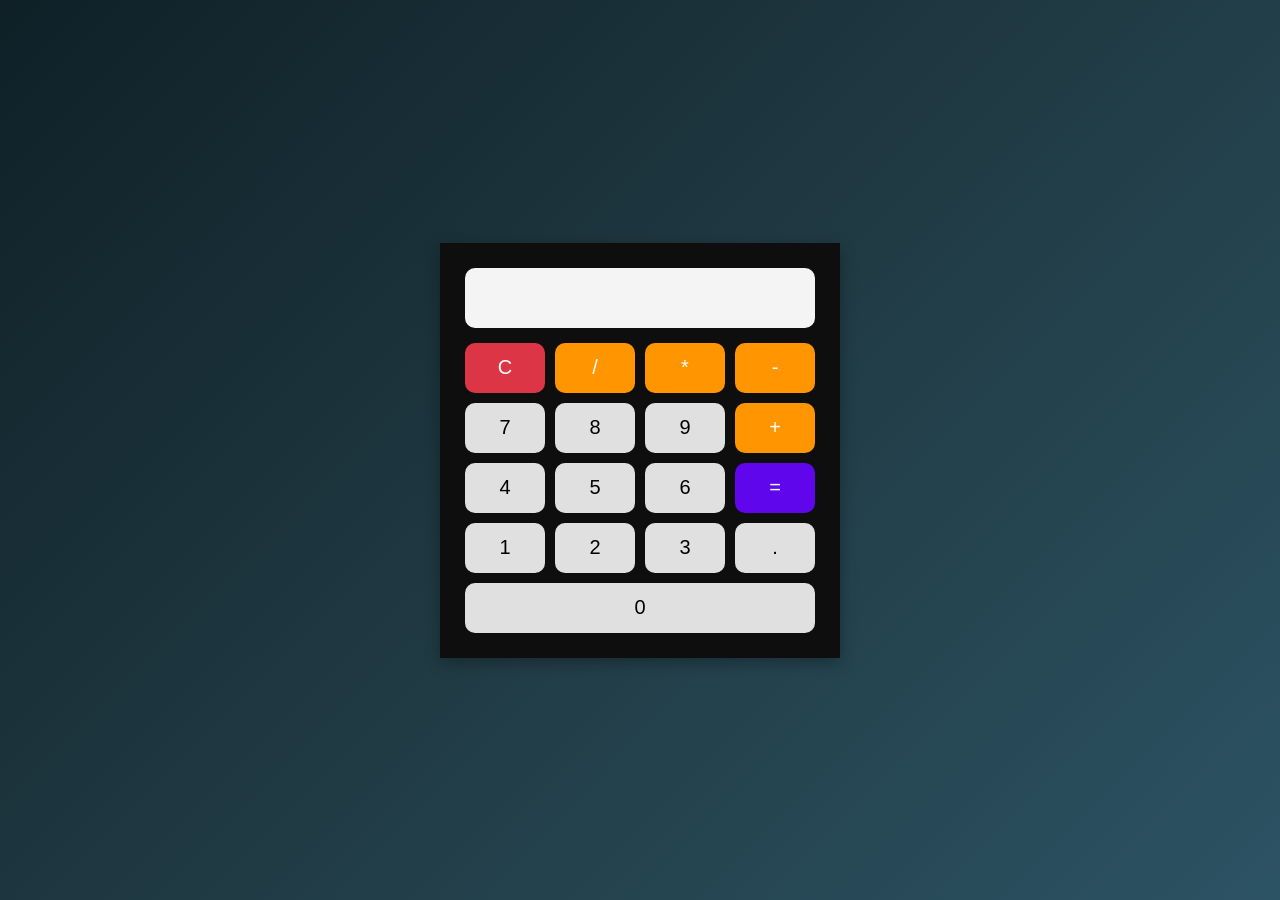
<file: index.html>
<!DOCTYPE html>
<html lang="en">
<head>
<meta charset="UTF-8">
<meta name="viewport" content="width=device-width, initial-scale=1.0">
<title>Simple Calculator</title>
<link rel="stylesheet" href="style2.css">
 <script src="sc2.js"></script>


<style>
/* *{
    margin:0;
    padding:0;
    box-sizing:border-box;
    font-family: Arial, sans-serif;
}

body{
    display:flex;
    justify-content:center;
    align-items:center;
    height:100vh;
    background:linear-gradient(135deg,#667eea,#764ba2);
}

.calculator{
    background:#fff;
    padding:20px;
    border-radius:15px;
    box-shadow:0 5px 15px rgba(0,0,0,0.3);
    width:320px;
}

#display{
    width:100%;
    height:60px;
    border:none;
    outline:none;
    background:#f4f4f4;
    border-radius:10px;
    text-align:right;
    padding:10px;
    font-size:24px;
    margin-bottom:15px;
}

.buttons{
    display:grid;
    grid-template-columns:repeat(4,1fr);
    gap:10px;
}

button{
    height:60px;
    border:none;
    border-radius:10px;
    font-size:20px;
    cursor:pointer;
    transition:0.3s;
}

button:hover{
    transform:scale(1.05);
}

.number{
    background:#e0e0e0;
}

.operator{
    background:#ff9500;
    color:white;
}

.equal{
    background:#28a745;
    color:white;
}

.clear{
    background:#dc3545;
    color:white;
} */
</style>
</head>
<body>

<div class="calculator">
    <input type="text" id="display" readonly>

    <div class="buttons">
        <button class="clear" onclick="clearDisplay()">C</button>
        <button class="operator" onclick="appendValue('/')">/</button>
        <button class="operator" onclick="appendValue('*')">*</button>
        <button class="operator" onclick="appendValue('-')">-</button>

        <button class="number" onclick="appendValue('7')">7</button>
        <button class="number" onclick="appendValue('8')">8</button>
        <button class="number" onclick="appendValue('9')">9</button>
        <button class="operator" onclick="appendValue('+')">+</button>

        <button class="number" onclick="appendValue('4')">4</button>
        <button class="number" onclick="appendValue('5')">5</button>
        <button class="number" onclick="appendValue('6')">6</button>
        <button class="equal" onclick="calculate()">=</button>

        <button class="number" onclick="appendValue('1')">1</button>
        <button class="number" onclick="appendValue('2')">2</button>
        <button class="number" onclick="appendValue('3')">3</button>
        <button class="number" onclick="appendValue('.')">.</button>

        <button class="number" onclick="appendValue('0')" style="grid-column: span 4;">
            0
        </button>
    </div>
</div>

<script>
// function appendValue(value){
//     document.getElementById("display").value += value;
// }

// function clearDisplay(){
//     document.getElementById("display").value = "";
// }

// function calculate(){
//     let display = document.getElementById("display");

//     try{
//         display.value = eval(display.value);
//     }
//     catch{
//         display.value = "Error";
//     }
// }
</script> 

</body>
</html>
</file>
<file: style2.css>
*{
    margin:0;
    padding:0;
    box-sizing:border-box;
    font-family: Arial, sans-serif;
}

body{
    display:flex;
    justify-content:center;
    align-items:center;
    height:100vh;
    background:linear-gradient(135deg, #0f2027, #203a43, #2c5364);
     
}
    @keyframes gradientBG{
    0%{
        background-position: 0% 50%;
    }
    50%{
        background-position: 100% 50%;
    }
    100%{
        background-position: 0% 50%;
    }
}

.calculator{
    background:#0f0e0e;
    padding:25px;
    border-radius:15px solid rgb(235, 12, 176);
    box-shadow:0 5px 15px rgba(0,0,0,0.3);
    width:400px;
}

#display{
    width:100%;
    height:60px;
    border:none;
    outline:none;
    background:#f4f4f4;
    border-radius:10px;
    text-align:right;
    padding:10px;
    font-size:24px;
    margin-bottom:15px;
    animation: glow 2s infinite alternate;
}
    @keyframes     glow{
    from{
        box-shadow: 0 0 5px #764ba2;
    }
    to{
        box-shadow: 0 0 10px #764ba2;
    }
}
.buttons{
    display:grid;
    grid-template-columns:repeat(4,1fr);
    gap:10px;
}

button{
    height:50px;
    border:none;
    border-radius:10px;
    font-size:20px;
    cursor:pointer;
    transition:0.3s;
}

button:hover{
    transform:translateY(-5px);
}

.number{
    background:#e0e0e0;
}

.operator{
    background:#ff9500;
    color:white;
}

.equal{
    background:#5f06ec;
    color:white;
}

.clear{
    background:#dc3545;
    color:white;
}
button:active{
    transform: scale(0.95);
}
</file>
